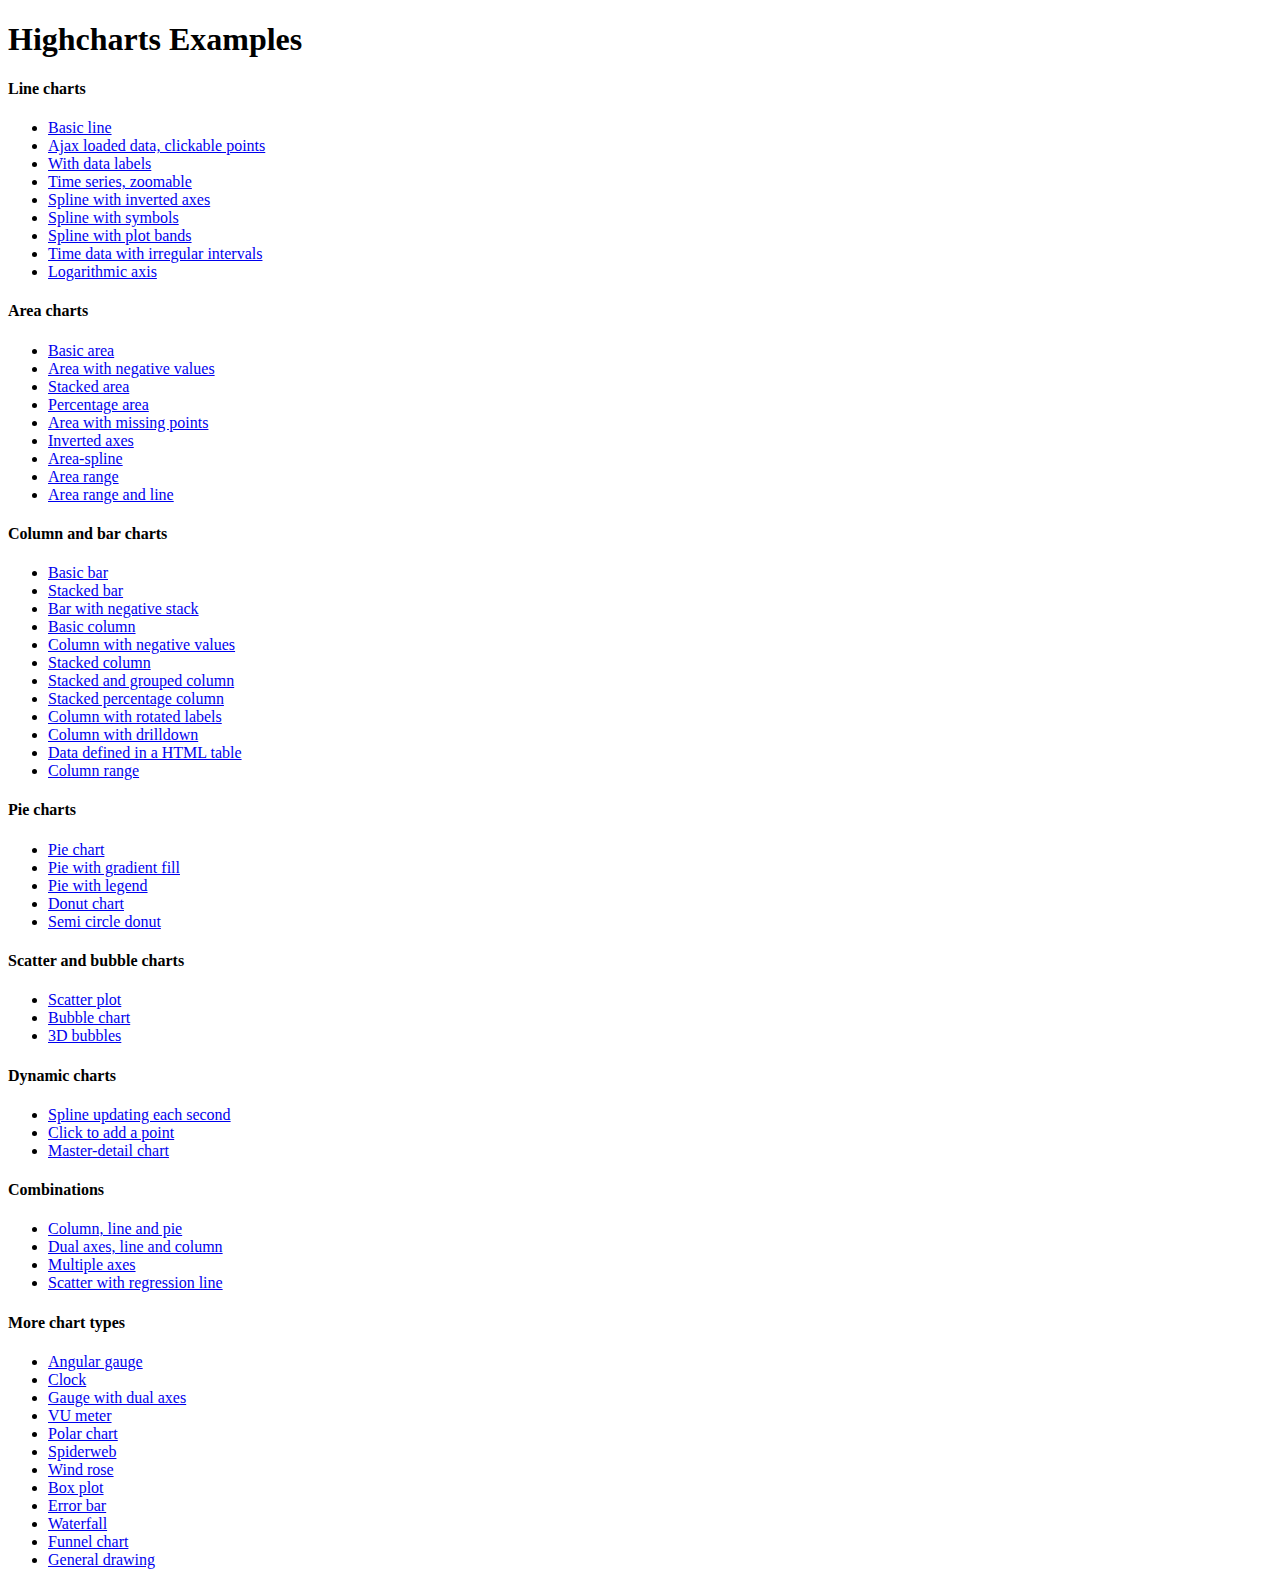
<file: WebContent/js/highcharts/index.htm>
<!DOCTYPE HTML PUBLIC "-//W3C//DTD HTML 4.01//EN" "http://www.w3.org/TR/html4/strict.dtd">
<html>
	<head>
		<meta http-equiv="Content-Type" content="text/html; charset=utf-8" />
		<title>Highcharts Examples</title>
	</head>
	<body>
		<h1>Highcharts Examples</h1>
		<h4>Line charts</h4>
		<ul>
			<li><a href="examples/line-basic/index.htm">Basic line</a></li>
			<li><a href="examples/line-ajax/index.htm">Ajax loaded data, clickable points</a></li>
			<li><a href="examples/line-labels/index.htm">With data labels</a></li>
			<li><a href="examples/line-time-series/index.htm">Time series, zoomable</a></li>
			<li><a href="examples/spline-inverted/index.htm">Spline with inverted axes</a></li>
			<li><a href="examples/spline-symbols/index.htm">Spline with symbols</a></li>
			<li><a href="examples/spline-plot-bands/index.htm">Spline with plot bands</a></li>
			<li><a href="examples/spline-irregular-time/index.htm">Time data with irregular intervals</a></li>
			<li><a href="examples/line-log-axis/index.htm">Logarithmic axis</a></li>
		</ul>
		<h4>Area charts</h4>
		<ul>
			<li><a href="examples/area-basic/index.htm">Basic area</a></li>
			<li><a href="examples/area-negative/index.htm">Area with negative values</a></li>
			<li><a href="examples/area-stacked/index.htm">Stacked area</a></li>
			<li><a href="examples/area-stacked-percent/index.htm">Percentage area</a></li>
			<li><a href="examples/area-missing/index.htm">Area with missing points</a></li>
			<li><a href="examples/area-inverted/index.htm">Inverted axes</a></li>
			<li><a href="examples/areaspline/index.htm">Area-spline</a></li>
			<li><a href="examples/arearange/index.htm">Area range</a></li>
			<li><a href="examples/arearange-line/index.htm">Area range and line</a></li>
		</ul>
		<h4>Column and bar charts</h4>
		<ul>
			<li><a href="examples/bar-basic/index.htm">Basic bar</a></li>
			<li><a href="examples/bar-stacked/index.htm">Stacked bar</a></li>
			<li><a href="examples/bar-negative-stack/index.htm">Bar with negative stack</a></li>
			<li><a href="examples/column-basic/index.htm">Basic column</a></li>
			<li><a href="examples/column-negative/index.htm">Column with negative values</a></li>
			<li><a href="examples/column-stacked/index.htm">Stacked column</a></li>
			<li><a href="examples/column-stacked-and-grouped/index.htm">Stacked and grouped column</a></li>
			<li><a href="examples/column-stacked-percent/index.htm">Stacked percentage column</a></li>
			<li><a href="examples/column-rotated-labels/index.htm">Column with rotated labels</a></li>
			<li><a href="examples/column-drilldown/index.htm">Column with drilldown</a></li>
			<li><a href="examples/column-parsed/index.htm">Data defined in a HTML table</a></li>
			<li><a href="examples/columnrange/index.htm">Column range</a></li>
		</ul>
		<h4>Pie charts</h4>
		<ul>
			<li><a href="examples/pie-basic/index.htm">Pie chart</a></li>
			<li><a href="examples/pie-gradient/index.htm">Pie with gradient fill</a></li>
			<li><a href="examples/pie-legend/index.htm">Pie with legend</a></li>
			<li><a href="examples/pie-donut/index.htm">Donut chart</a></li>
			<li><a href="examples/pie-semi-circle/index.htm">Semi circle donut</a></li>
		</ul>
		<h4>Scatter and bubble charts</h4>
		<ul>
			<li><a href="examples/scatter/index.htm">Scatter plot</a></li>
			<li><a href="examples/bubble/index.htm">Bubble chart</a></li>
			<li><a href="examples/bubble-3d/index.htm">3D bubbles</a></li>
		</ul>
		<h4>Dynamic charts</h4>
		<ul>
			<li><a href="examples/dynamic-update/index.htm">Spline updating each second</a></li>
			<li><a href="examples/dynamic-click-to-add/index.htm">Click to add a point</a></li>
			<li><a href="examples/dynamic-master-detail/index.htm">Master-detail chart</a></li>
		</ul>
		<h4>Combinations</h4>
		<ul>
			<li><a href="examples/combo/index.htm">Column, line and pie</a></li>
			<li><a href="examples/combo-dual-axes/index.htm">Dual axes, line and column</a></li>
			<li><a href="examples/combo-multi-axes/index.htm">Multiple axes</a></li>
			<li><a href="examples/combo-regression/index.htm">Scatter with regression line</a></li>
		</ul>
		<h4>More chart types</h4>
		<ul>
			<li><a href="examples/gauge-speedometer/index.htm">Angular gauge</a></li>
			<li><a href="examples/gauge-clock/index.htm">Clock</a></li>
			<li><a href="examples/gauge-dual/index.htm">Gauge with dual axes</a></li>
			<li><a href="examples/gauge-vu-meter/index.htm">VU meter</a></li>
			<li><a href="examples/polar/index.htm">Polar chart</a></li>
			<li><a href="examples/polar-spider/index.htm">Spiderweb</a></li>
			<li><a href="examples/polar-wind-rose/index.htm">Wind rose</a></li>
			<li><a href="examples/box-plot/index.htm">Box plot</a></li>
			<li><a href="examples/error-bar/index.htm">Error bar</a></li>
			<li><a href="examples/waterfall/index.htm">Waterfall</a></li>
			<li><a href="examples/funnel/index.htm">Funnel chart</a></li>
			<li><a href="examples/renderer/index.htm">General drawing</a></li>
		</ul>
	</body>
</html>
</file>
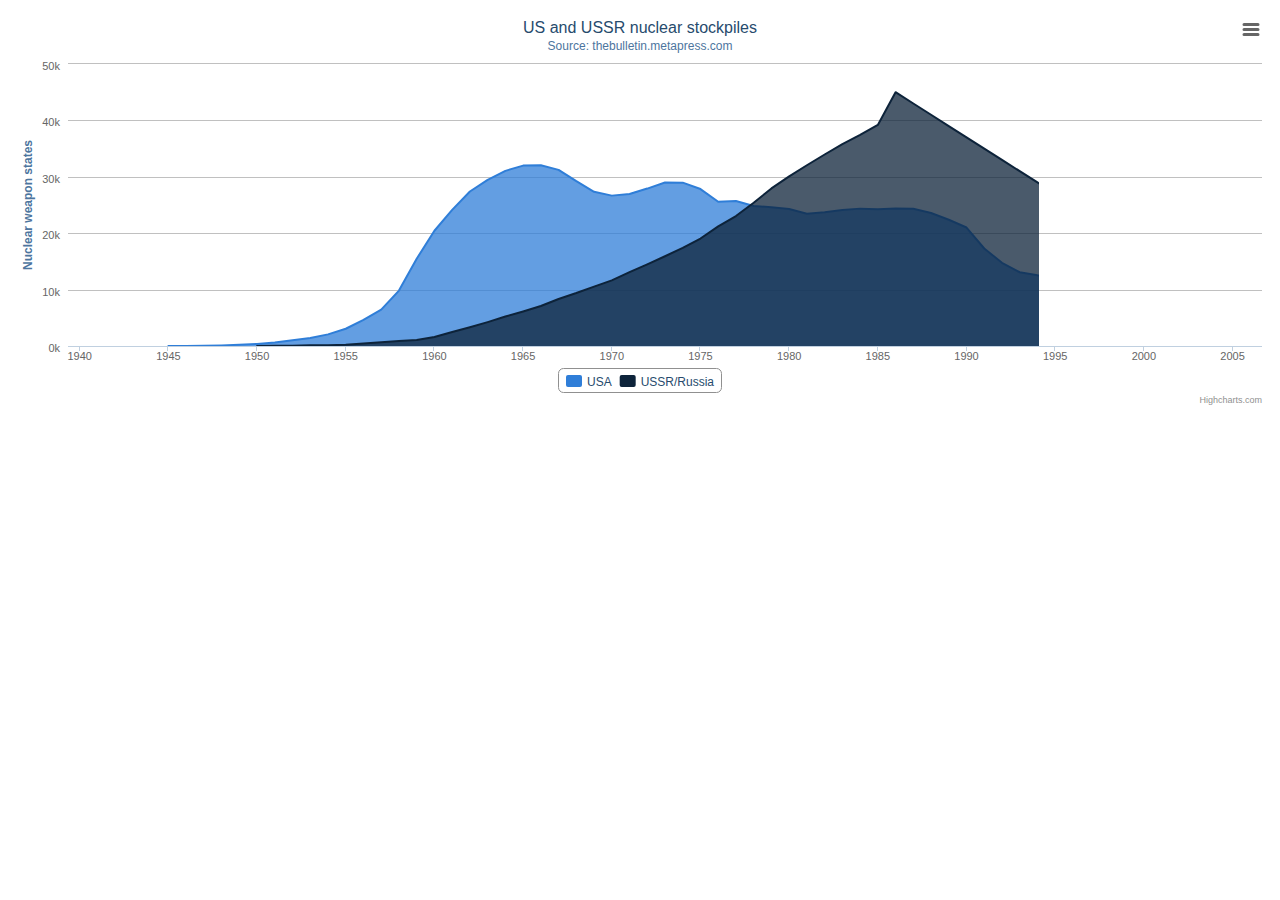
<file: WebContent/js/highcharts/examples/area-basic/index.htm>
<!DOCTYPE HTML>
<html>
	<head>
		<meta http-equiv="Content-Type" content="text/html; charset=utf-8">
		<title>Highcharts Example</title>

		<script type="text/javascript" src="http://ajax.googleapis.com/ajax/libs/jquery/1.8.2/jquery.min.js"></script>
		<script type="text/javascript">
$(function () {
        $('#container').highcharts({
            chart: {
                type: 'area'
            },
            title: {
                text: 'US and USSR nuclear stockpiles'
            },
            subtitle: {
                text: 'Source: <a href="http://thebulletin.metapress.com/content/c4120650912x74k7/fulltext.pdf">'+
                    'thebulletin.metapress.com</a>'
            },
            xAxis: {
                labels: {
                    formatter: function() {
                        return this.value; // clean, unformatted number for year
                    }
                }
            },
            yAxis: {
                title: {
                    text: 'Nuclear weapon states'
                },
                labels: {
                    formatter: function() {
                        return this.value / 1000 +'k';
                    }
                }
            },
            tooltip: {
                pointFormat: '{series.name} produced <b>{point.y:,.0f}</b><br/>warheads in {point.x}'
            },
            plotOptions: {
                area: {
                    pointStart: 1940,
                    marker: {
                        enabled: false,
                        symbol: 'circle',
                        radius: 2,
                        states: {
                            hover: {
                                enabled: true
                            }
                        }
                    }
                }
            },
            series: [{
                name: 'USA',
                data: [null, null, null, null, null, 6 , 11, 32, 110, 235, 369, 640,
                    1005, 1436, 2063, 3057, 4618, 6444, 9822, 15468, 20434, 24126,
                    27387, 29459, 31056, 31982, 32040, 31233, 29224, 27342, 26662,
                    26956, 27912, 28999, 28965, 27826, 25579, 25722, 24826, 24605,
                    24304, 23464, 23708, 24099, 24357, 24237, 24401, 24344, 23586,
                    22380, 21004, 17287, 14747, 13076, 12555, 12144, 11009, 10950,
                    10871, 10824, 10577, 10527, 10475, 10421, 10358, 10295, 10104 ]
            }, {
                name: 'USSR/Russia',
                data: [null, null, null, null, null, null, null , null , null ,null,
                5, 25, 50, 120, 150, 200, 426, 660, 869, 1060, 1605, 2471, 3322,
                4238, 5221, 6129, 7089, 8339, 9399, 10538, 11643, 13092, 14478,
                15915, 17385, 19055, 21205, 23044, 25393, 27935, 30062, 32049,
                33952, 35804, 37431, 39197, 45000, 43000, 41000, 39000, 37000,
                35000, 33000, 31000, 29000, 27000, 25000, 24000, 23000, 22000,
                21000, 20000, 19000, 18000, 18000, 17000, 16000]
            }]
        });
    });
    

		</script>
	</head>
	<body>
<script src="../../js/highcharts.js"></script>
<script src="../../js/modules/exporting.js"></script>

<div id="container" style="min-width: 310px; height: 400px; margin: 0 auto"></div>

	</body>
</html>
</file>
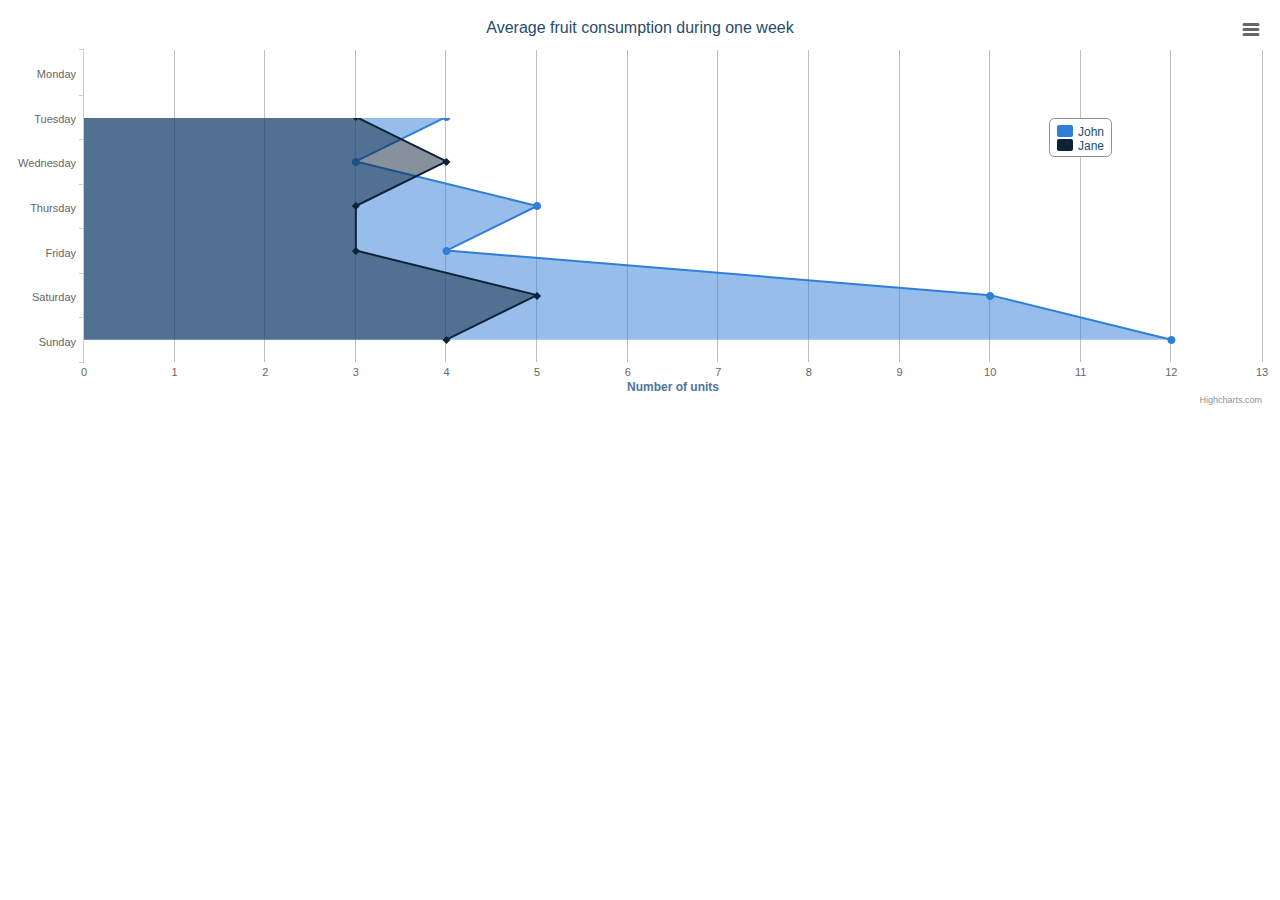
<file: WebContent/js/highcharts/examples/area-inverted/index.htm>
<!DOCTYPE HTML>
<html>
	<head>
		<meta http-equiv="Content-Type" content="text/html; charset=utf-8">
		<title>Highcharts Example</title>

		<script type="text/javascript" src="http://ajax.googleapis.com/ajax/libs/jquery/1.8.2/jquery.min.js"></script>
		<script type="text/javascript">
$(function () {
        $('#container').highcharts({
            chart: {
                type: 'area',
                inverted: true
            },
            title: {
                text: 'Average fruit consumption during one week'
            },
            subtitle: {
                style: {
                    position: 'absolute',
                    right: '0px',
                    bottom: '10px'
                }
            },
            legend: {
                layout: 'vertical',
                align: 'right',
                verticalAlign: 'top',
                x: -150,
                y: 100,
                floating: true,
                borderWidth: 1,
                backgroundColor: '#FFFFFF'
            },
            xAxis: {
                categories: [
                    'Monday',
                    'Tuesday',
                    'Wednesday',
                    'Thursday',
                    'Friday',
                    'Saturday',
                    'Sunday'
                ]
            },
            yAxis: {
                title: {
                    text: 'Number of units'
                },
                labels: {
                    formatter: function() {
                        return this.value;
                    }
                },
                min: 0
            },
            plotOptions: {
                area: {
                    fillOpacity: 0.5
                }
            },
            series: [{
                name: 'John',
                data: [3, 4, 3, 5, 4, 10, 12]
            }, {
                name: 'Jane',
                data: [1, 3, 4, 3, 3, 5, 4]
            }]
        });
    });
    

		</script>
	</head>
	<body>
<script src="../../js/highcharts.js"></script>
<script src="../../js/modules/exporting.js"></script>

<div id="container" style="min-width: 310px; height: 400px; margin: 0 auto"></div>

	</body>
</html>
</file>
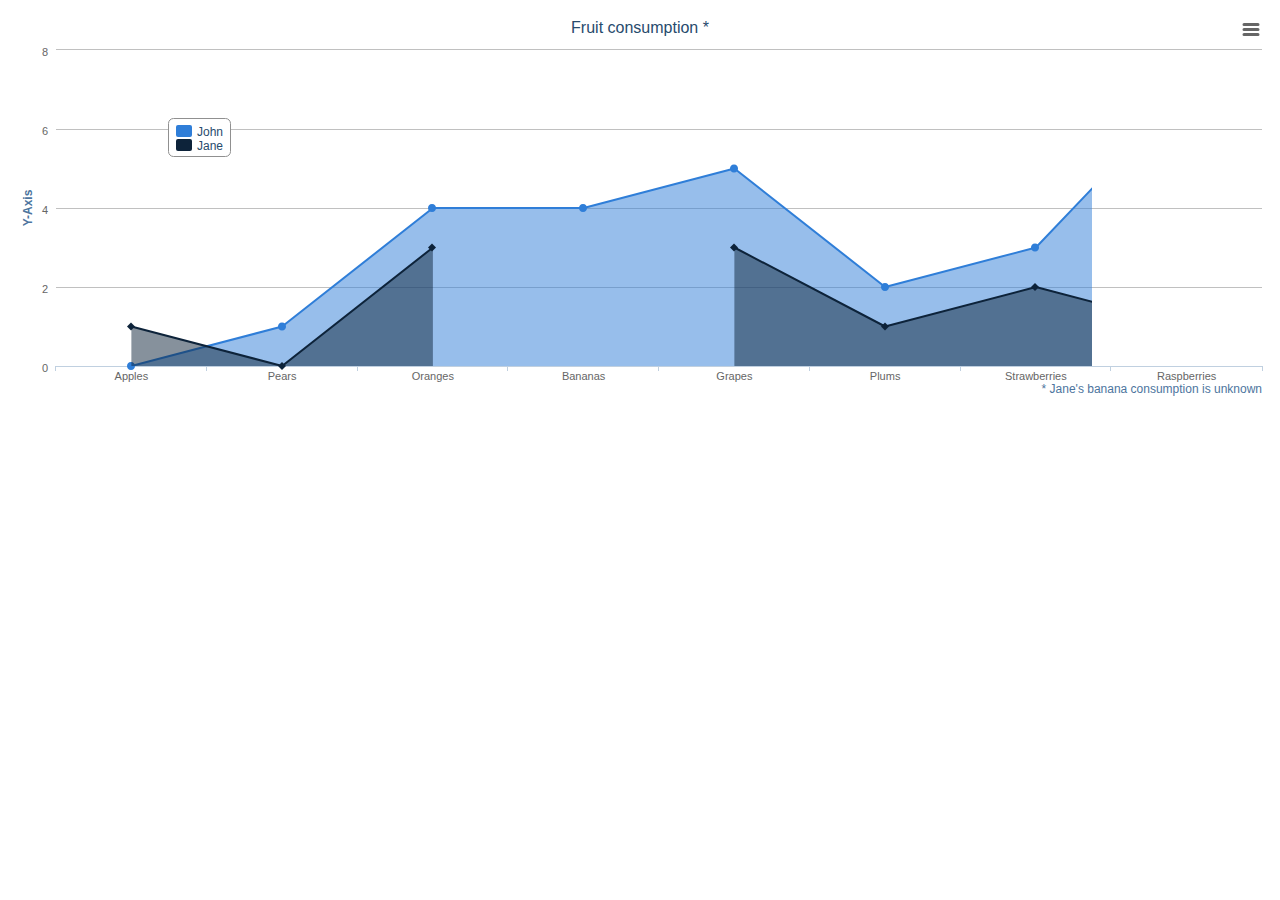
<file: WebContent/js/highcharts/examples/area-missing/index.htm>
<!DOCTYPE HTML>
<html>
	<head>
		<meta http-equiv="Content-Type" content="text/html; charset=utf-8">
		<title>Highcharts Example</title>

		<script type="text/javascript" src="http://ajax.googleapis.com/ajax/libs/jquery/1.8.2/jquery.min.js"></script>
		<script type="text/javascript">
$(function () {
        $('#container').highcharts({
            chart: {
                type: 'area',
                spacingBottom: 30
            },
            title: {
                text: 'Fruit consumption *'
            },
            subtitle: {
                text: '* Jane\'s banana consumption is unknown',
                floating: true,
                align: 'right',
                verticalAlign: 'bottom',
                y: 15
            },
            legend: {
                layout: 'vertical',
                align: 'left',
                verticalAlign: 'top',
                x: 150,
                y: 100,
                floating: true,
                borderWidth: 1,
                backgroundColor: '#FFFFFF'
            },
            xAxis: {
                categories: ['Apples', 'Pears', 'Oranges', 'Bananas', 'Grapes', 'Plums', 'Strawberries', 'Raspberries']
            },
            yAxis: {
                title: {
                    text: 'Y-Axis'
                },
                labels: {
                    formatter: function() {
                        return this.value;
                    }
                }
            },
            tooltip: {
                formatter: function() {
                    return '<b>'+ this.series.name +'</b><br/>'+
                    this.x +': '+ this.y;
                }
            },
            plotOptions: {
                area: {
                    fillOpacity: 0.5
                }
            },
            credits: {
                enabled: false
            },
            series: [{
                name: 'John',
                data: [0, 1, 4, 4, 5, 2, 3, 7]
            }, {
                name: 'Jane',
                data: [1, 0, 3, null, 3, 1, 2, 1]
            }]
        });
    });
    

		</script>
	</head>
	<body>
<script src="../../js/highcharts.js"></script>
<script src="../../js/modules/exporting.js"></script>

<div id="container" style="min-width: 310px; height: 400px; margin: 0 auto"></div>

	</body>
</html>
</file>
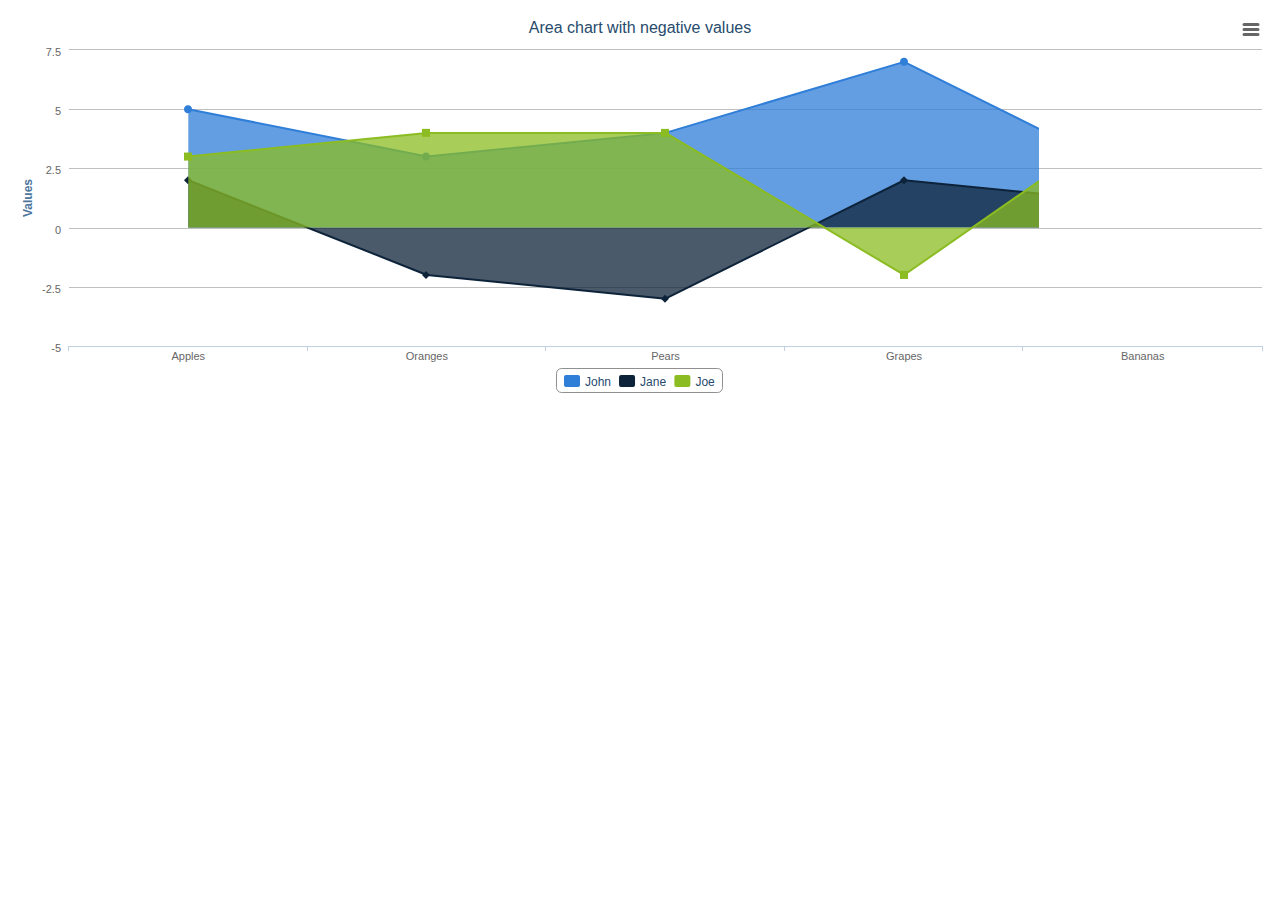
<file: WebContent/js/highcharts/examples/area-negative/index.htm>
<!DOCTYPE HTML>
<html>
	<head>
		<meta http-equiv="Content-Type" content="text/html; charset=utf-8">
		<title>Highcharts Example</title>

		<script type="text/javascript" src="http://ajax.googleapis.com/ajax/libs/jquery/1.8.2/jquery.min.js"></script>
		<script type="text/javascript">
$(function () {
        $('#container').highcharts({
            chart: {
                type: 'area'
            },
            title: {
                text: 'Area chart with negative values'
            },
            xAxis: {
                categories: ['Apples', 'Oranges', 'Pears', 'Grapes', 'Bananas']
            },
            credits: {
                enabled: false
            },
            series: [{
                name: 'John',
                data: [5, 3, 4, 7, 2]
            }, {
                name: 'Jane',
                data: [2, -2, -3, 2, 1]
            }, {
                name: 'Joe',
                data: [3, 4, 4, -2, 5]
            }]
        });
    });
    

		</script>
	</head>
	<body>
<script src="../../js/highcharts.js"></script>
<script src="../../js/modules/exporting.js"></script>

<div id="container" style="min-width: 310px; height: 400px; margin: 0 auto"></div>

	</body>
</html>
</file>
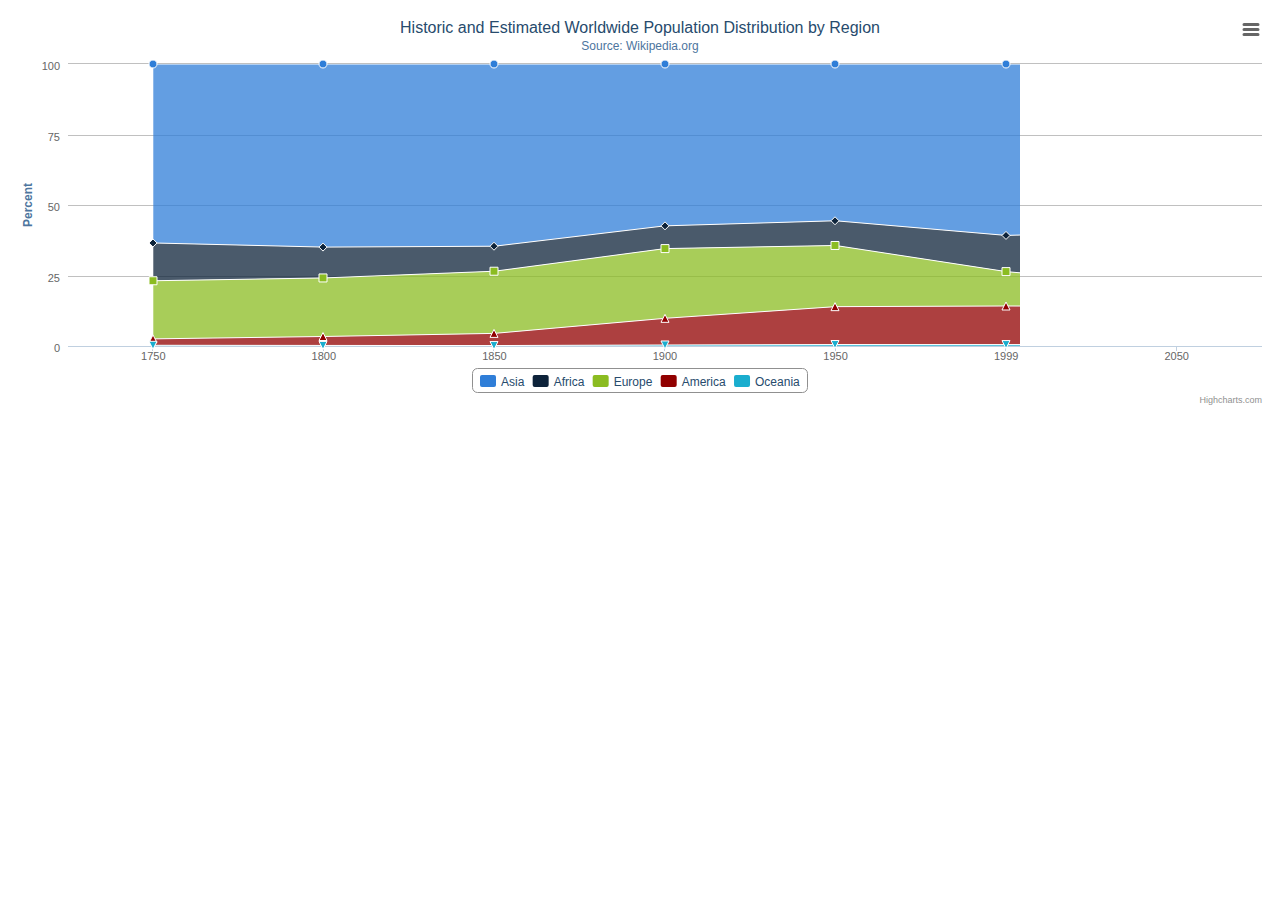
<file: WebContent/js/highcharts/examples/area-stacked-percent/index.htm>
<!DOCTYPE HTML>
<html>
	<head>
		<meta http-equiv="Content-Type" content="text/html; charset=utf-8">
		<title>Highcharts Example</title>

		<script type="text/javascript" src="http://ajax.googleapis.com/ajax/libs/jquery/1.8.2/jquery.min.js"></script>
		<script type="text/javascript">
$(function () {
        $('#container').highcharts({
            chart: {
                type: 'area'
            },
            title: {
                text: 'Historic and Estimated Worldwide Population Distribution by Region'
            },
            subtitle: {
                text: 'Source: Wikipedia.org'
            },
            xAxis: {
                categories: ['1750', '1800', '1850', '1900', '1950', '1999', '2050'],
                tickmarkPlacement: 'on',
                title: {
                    enabled: false
                }
            },
            yAxis: {
                title: {
                    text: 'Percent'
                }
            },
            tooltip: {
                pointFormat: '<span style="color:{series.color}">{series.name}</span>: <b>{point.percentage:.1f}%</b> ({point.y:,.0f} millions)<br/>',
                shared: true
            },
            plotOptions: {
                area: {
                    stacking: 'percent',
                    lineColor: '#ffffff',
                    lineWidth: 1,
                    marker: {
                        lineWidth: 1,
                        lineColor: '#ffffff'
                    }
                }
            },
            series: [{
                name: 'Asia',
                data: [502, 635, 809, 947, 1402, 3634, 5268]
            }, {
                name: 'Africa',
                data: [106, 107, 111, 133, 221, 767, 1766]
            }, {
                name: 'Europe',
                data: [163, 203, 276, 408, 547, 729, 628]
            }, {
                name: 'America',
                data: [18, 31, 54, 156, 339, 818, 1201]
            }, {
                name: 'Oceania',
                data: [2, 2, 2, 6, 13, 30, 46]
            }]
        });
    });
    

		</script>
	</head>
	<body>
<script src="../../js/highcharts.js"></script>
<script src="../../js/modules/exporting.js"></script>

<div id="container" style="min-width: 310px; height: 400px; margin: 0 auto"></div>

	</body>
</html>
</file>
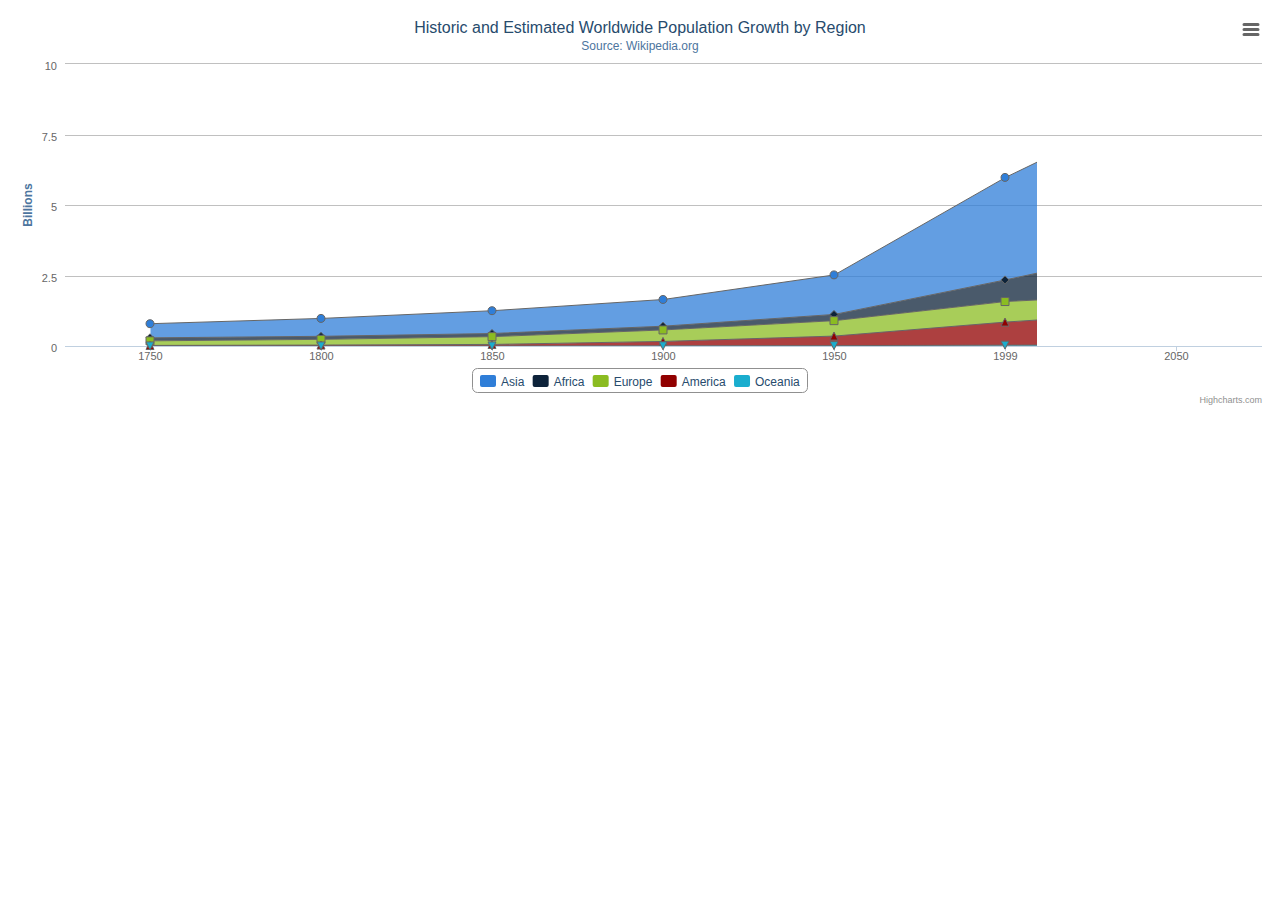
<file: WebContent/js/highcharts/examples/area-stacked/index.htm>
<!DOCTYPE HTML>
<html>
	<head>
		<meta http-equiv="Content-Type" content="text/html; charset=utf-8">
		<title>Highcharts Example</title>

		<script type="text/javascript" src="http://ajax.googleapis.com/ajax/libs/jquery/1.8.2/jquery.min.js"></script>
		<script type="text/javascript">
$(function () {
        $('#container').highcharts({
            chart: {
                type: 'area'
            },
            title: {
                text: 'Historic and Estimated Worldwide Population Growth by Region'
            },
            subtitle: {
                text: 'Source: Wikipedia.org'
            },
            xAxis: {
                categories: ['1750', '1800', '1850', '1900', '1950', '1999', '2050'],
                tickmarkPlacement: 'on',
                title: {
                    enabled: false
                }
            },
            yAxis: {
                title: {
                    text: 'Billions'
                },
                labels: {
                    formatter: function() {
                        return this.value / 1000;
                    }
                }
            },
            tooltip: {
                shared: true,
                valueSuffix: ' millions'
            },
            plotOptions: {
                area: {
                    stacking: 'normal',
                    lineColor: '#666666',
                    lineWidth: 1,
                    marker: {
                        lineWidth: 1,
                        lineColor: '#666666'
                    }
                }
            },
            series: [{
                name: 'Asia',
                data: [502, 635, 809, 947, 1402, 3634, 5268]
            }, {
                name: 'Africa',
                data: [106, 107, 111, 133, 221, 767, 1766]
            }, {
                name: 'Europe',
                data: [163, 203, 276, 408, 547, 729, 628]
            }, {
                name: 'America',
                data: [18, 31, 54, 156, 339, 818, 1201]
            }, {
                name: 'Oceania',
                data: [2, 2, 2, 6, 13, 30, 46]
            }]
        });
    });
    

		</script>
	</head>
	<body>
<script src="../../js/highcharts.js"></script>
<script src="../../js/modules/exporting.js"></script>

<div id="container" style="min-width: 310px; height: 400px; margin: 0 auto"></div>

	</body>
</html>
</file>
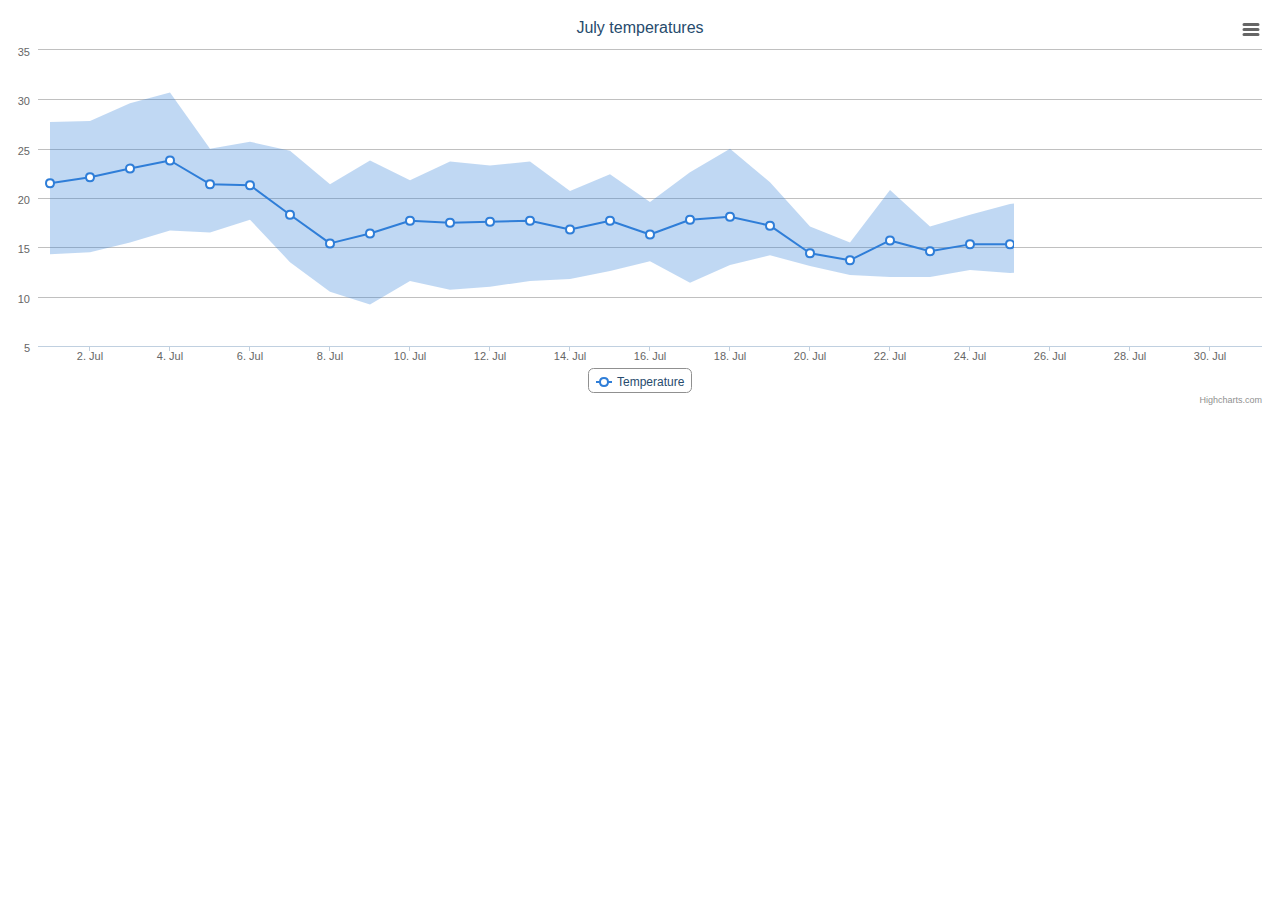
<file: WebContent/js/highcharts/examples/arearange-line/index.htm>
<!DOCTYPE HTML>
<html>
	<head>
		<meta http-equiv="Content-Type" content="text/html; charset=utf-8">
		<title>Highcharts Example</title>

		<script type="text/javascript" src="http://ajax.googleapis.com/ajax/libs/jquery/1.8.2/jquery.min.js"></script>
		<script type="text/javascript">
$(function () {

	var ranges = [
			[1246406400000, 14.3, 27.7],
			[1246492800000, 14.5, 27.8],
			[1246579200000, 15.5, 29.6],
			[1246665600000, 16.7, 30.7],
			[1246752000000, 16.5, 25.0],
			[1246838400000, 17.8, 25.7],
			[1246924800000, 13.5, 24.8],
			[1247011200000, 10.5, 21.4],
			[1247097600000, 9.2, 23.8],
			[1247184000000, 11.6, 21.8],
			[1247270400000, 10.7, 23.7],
			[1247356800000, 11.0, 23.3],
			[1247443200000, 11.6, 23.7],
			[1247529600000, 11.8, 20.7],
			[1247616000000, 12.6, 22.4],
			[1247702400000, 13.6, 19.6],
			[1247788800000, 11.4, 22.6],
			[1247875200000, 13.2, 25.0],
			[1247961600000, 14.2, 21.6],
			[1248048000000, 13.1, 17.1],
			[1248134400000, 12.2, 15.5],
			[1248220800000, 12.0, 20.8],
			[1248307200000, 12.0, 17.1],
			[1248393600000, 12.7, 18.3],
			[1248480000000, 12.4, 19.4],
			[1248566400000, 12.6, 19.9],
			[1248652800000, 11.9, 20.2],
			[1248739200000, 11.0, 19.3],
			[1248825600000, 10.8, 17.8],
			[1248912000000, 11.8, 18.5],
			[1248998400000, 10.8, 16.1]
		],
		averages = [
			[1246406400000, 21.5],
			[1246492800000, 22.1],
			[1246579200000, 23],
			[1246665600000, 23.8],
			[1246752000000, 21.4],
			[1246838400000, 21.3],
			[1246924800000, 18.3],
			[1247011200000, 15.4],
			[1247097600000, 16.4],
			[1247184000000, 17.7],
			[1247270400000, 17.5],
			[1247356800000, 17.6],
			[1247443200000, 17.7],
			[1247529600000, 16.8],
			[1247616000000, 17.7],
			[1247702400000, 16.3],
			[1247788800000, 17.8],
			[1247875200000, 18.1],
			[1247961600000, 17.2],
			[1248048000000, 14.4],
			[1248134400000, 13.7],
			[1248220800000, 15.7],
			[1248307200000, 14.6],
			[1248393600000, 15.3],
			[1248480000000, 15.3],
			[1248566400000, 15.8],
			[1248652800000, 15.2],
			[1248739200000, 14.8],
			[1248825600000, 14.4],
			[1248912000000, 15],
			[1248998400000, 13.6]
		];

    
    	$('#container').highcharts({
    	
		    title: {
		        text: 'July temperatures'
		    },
		
		    xAxis: {
		        type: 'datetime'
		    },
		    
		    yAxis: {
		        title: {
		            text: null
		        }
		    },
		
		    tooltip: {
		        crosshairs: true,
		        shared: true,
		        valueSuffix: '°C'
		    },
		    
		    legend: {
		    },
		
		    series: [{
		    	name: 'Temperature',
		    	data: averages,
		    	zIndex: 1,
		    	marker: {
		    		fillColor: 'white',
		    		lineWidth: 2,
		    		lineColor: Highcharts.getOptions().colors[0]
		    	}
		    }, {
		        name: 'Range',
		        data: ranges,
		        type: 'arearange',
		        lineWidth: 0,
		    	linkedTo: ':previous',
		    	color: Highcharts.getOptions().colors[0],
		    	fillOpacity: 0.3,
		    	zIndex: 0
		    }]
		
		});
    
});
		</script>
	</head>
	<body>
<script src="../../js/highcharts.js"></script>
<script src="../../js/highcharts-more.js"></script>
<script src="../../js/modules/exporting.js"></script>

<div id="container" style="min-width: 310px; height: 400px; margin: 0 auto"></div>

	</body>
</html>
</file>
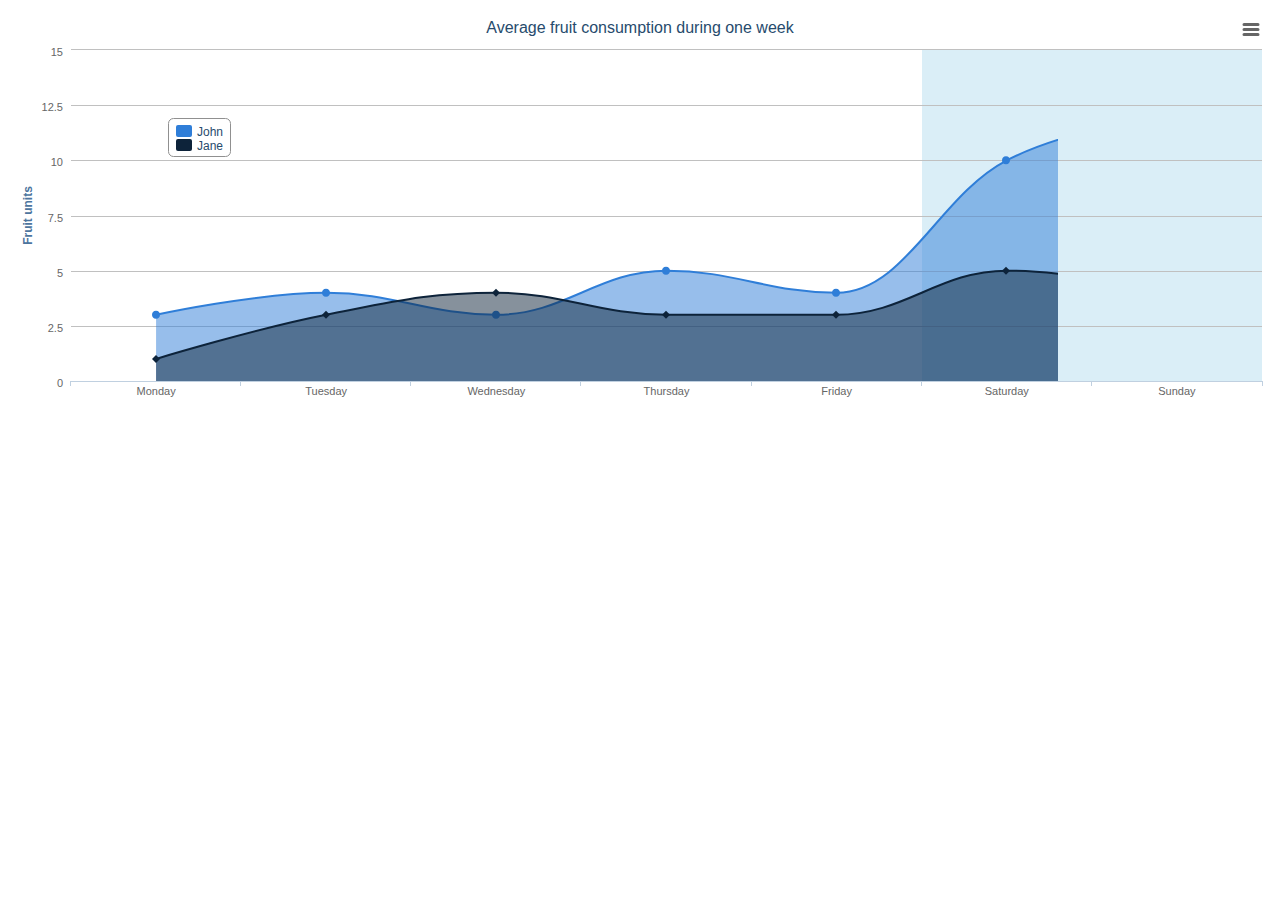
<file: WebContent/js/highcharts/examples/areaspline/index.htm>
<!DOCTYPE HTML>
<html>
	<head>
		<meta http-equiv="Content-Type" content="text/html; charset=utf-8">
		<title>Highcharts Example</title>

		<script type="text/javascript" src="http://ajax.googleapis.com/ajax/libs/jquery/1.8.2/jquery.min.js"></script>
		<script type="text/javascript">
$(function () {
        $('#container').highcharts({
            chart: {
                type: 'areaspline'
            },
            title: {
                text: 'Average fruit consumption during one week'
            },
            legend: {
                layout: 'vertical',
                align: 'left',
                verticalAlign: 'top',
                x: 150,
                y: 100,
                floating: true,
                borderWidth: 1,
                backgroundColor: '#FFFFFF'
            },
            xAxis: {
                categories: [
                    'Monday',
                    'Tuesday',
                    'Wednesday',
                    'Thursday',
                    'Friday',
                    'Saturday',
                    'Sunday'
                ],
                plotBands: [{ // visualize the weekend
                    from: 4.5,
                    to: 6.5,
                    color: 'rgba(68, 170, 213, .2)'
                }]
            },
            yAxis: {
                title: {
                    text: 'Fruit units'
                }
            },
            tooltip: {
                shared: true,
                valueSuffix: ' units'
            },
            credits: {
                enabled: false
            },
            plotOptions: {
                areaspline: {
                    fillOpacity: 0.5
                }
            },
            series: [{
                name: 'John',
                data: [3, 4, 3, 5, 4, 10, 12]
            }, {
                name: 'Jane',
                data: [1, 3, 4, 3, 3, 5, 4]
            }]
        });
    });
    

		</script>
	</head>
	<body>
<script src="../../js/highcharts.js"></script>
<script src="../../js/modules/exporting.js"></script>

<div id="container" style="min-width: 310px; height: 400px; margin: 0 auto"></div>

	</body>
</html>
</file>
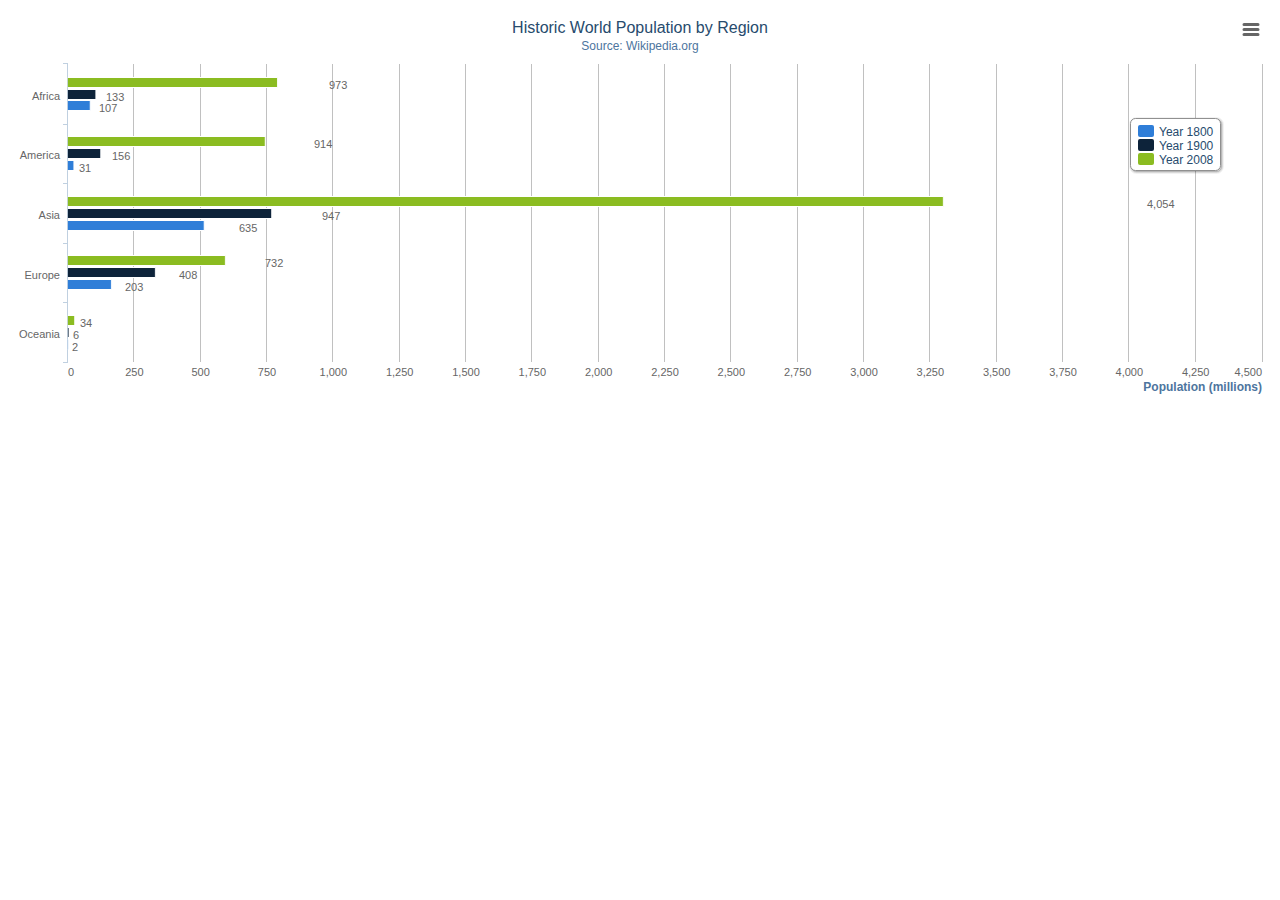
<file: WebContent/js/highcharts/examples/bar-basic/index.htm>
<!DOCTYPE HTML>
<html>
	<head>
		<meta http-equiv="Content-Type" content="text/html; charset=utf-8">
		<title>Highcharts Example</title>

		<script type="text/javascript" src="http://ajax.googleapis.com/ajax/libs/jquery/1.8.2/jquery.min.js"></script>
		<script type="text/javascript">
$(function () {
        $('#container').highcharts({
            chart: {
                type: 'bar'
            },
            title: {
                text: 'Historic World Population by Region'
            },
            subtitle: {
                text: 'Source: Wikipedia.org'
            },
            xAxis: {
                categories: ['Africa', 'America', 'Asia', 'Europe', 'Oceania'],
                title: {
                    text: null
                }
            },
            yAxis: {
                min: 0,
                title: {
                    text: 'Population (millions)',
                    align: 'high'
                },
                labels: {
                    overflow: 'justify'
                }
            },
            tooltip: {
                valueSuffix: ' millions'
            },
            plotOptions: {
                bar: {
                    dataLabels: {
                        enabled: true
                    }
                }
            },
            legend: {
                layout: 'vertical',
                align: 'right',
                verticalAlign: 'top',
                x: -40,
                y: 100,
                floating: true,
                borderWidth: 1,
                backgroundColor: '#FFFFFF',
                shadow: true
            },
            credits: {
                enabled: false
            },
            series: [{
                name: 'Year 1800',
                data: [107, 31, 635, 203, 2]
            }, {
                name: 'Year 1900',
                data: [133, 156, 947, 408, 6]
            }, {
                name: 'Year 2008',
                data: [973, 914, 4054, 732, 34]
            }]
        });
    });
    

		</script>
	</head>
	<body>
<script src="../../js/highcharts.js"></script>
<script src="../../js/modules/exporting.js"></script>

<div id="container" style="min-width: 310px; height: 400px; margin: 0 auto"></div>

	</body>
</html>
</file>
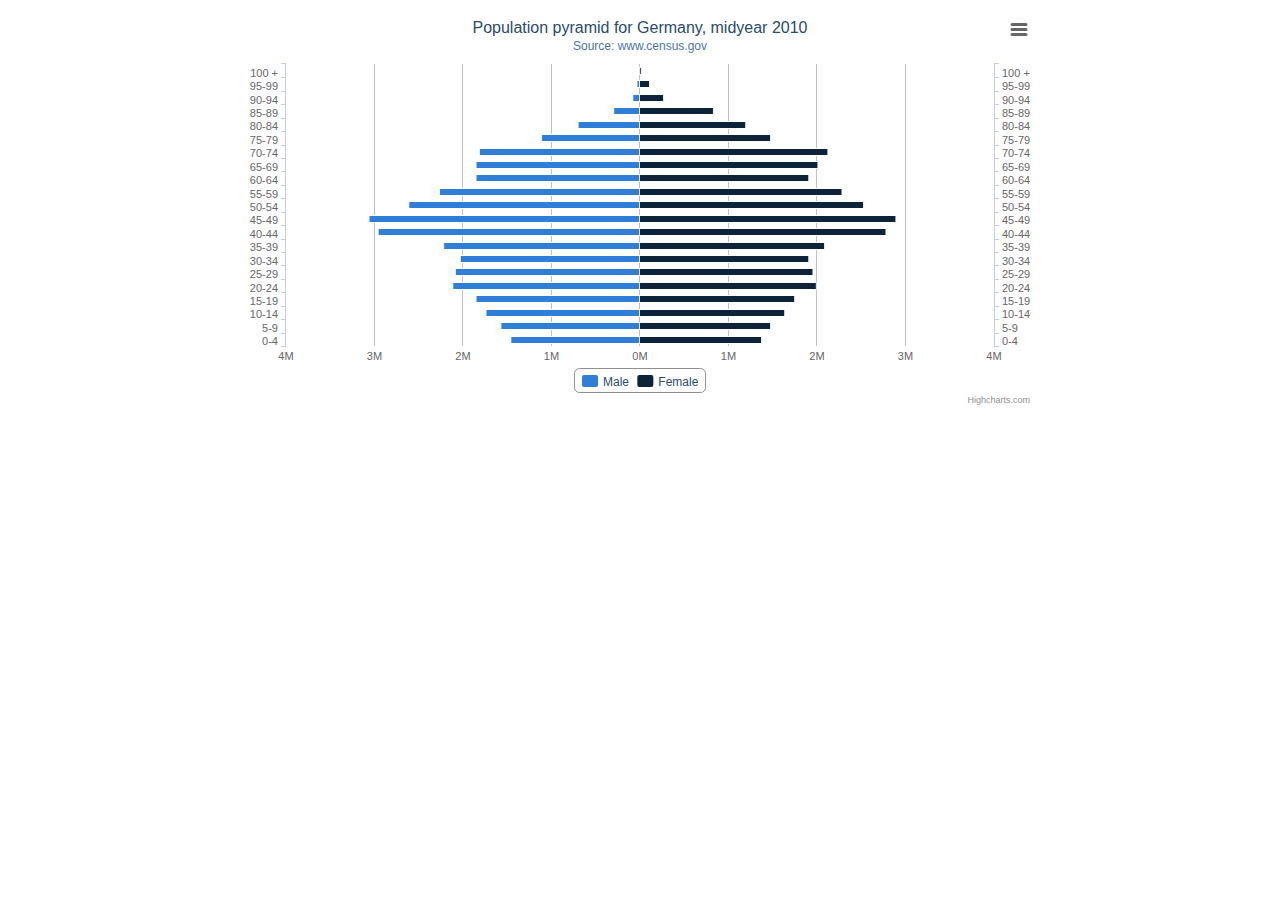
<file: WebContent/js/highcharts/examples/bar-negative-stack/index.htm>
<!DOCTYPE HTML>
<html>
	<head>
		<meta http-equiv="Content-Type" content="text/html; charset=utf-8">
		<title>Highcharts Example</title>

		<script type="text/javascript" src="http://ajax.googleapis.com/ajax/libs/jquery/1.8.2/jquery.min.js"></script>
		<script type="text/javascript">
$(function () {
    var chart,
        categories = ['0-4', '5-9', '10-14', '15-19',
            '20-24', '25-29', '30-34', '35-39', '40-44',
            '45-49', '50-54', '55-59', '60-64', '65-69',
            '70-74', '75-79', '80-84', '85-89', '90-94',
            '95-99', '100 +'];
    $(document).ready(function() {
        $('#container').highcharts({
            chart: {
                type: 'bar'
            },
            title: {
                text: 'Population pyramid for Germany, midyear 2010'
            },
            subtitle: {
                text: 'Source: www.census.gov'
            },
            xAxis: [{
                categories: categories,
                reversed: false
            }, { // mirror axis on right side
                opposite: true,
                reversed: false,
                categories: categories,
                linkedTo: 0
            }],
            yAxis: {
                title: {
                    text: null
                },
                labels: {
                    formatter: function(){
                        return (Math.abs(this.value) / 1000000) + 'M';
                    }
                },
                min: -4000000,
                max: 4000000
            },
    
            plotOptions: {
                series: {
                    stacking: 'normal'
                }
            },
    
            tooltip: {
                formatter: function(){
                    return '<b>'+ this.series.name +', age '+ this.point.category +'</b><br/>'+
                        'Population: '+ Highcharts.numberFormat(Math.abs(this.point.y), 0);
                }
            },
    
            series: [{
                name: 'Male',
                data: [-1746181, -1884428, -2089758, -2222362, -2537431, -2507081, -2443179,
                    -2664537, -3556505, -3680231, -3143062, -2721122, -2229181, -2227768,
                    -2176300, -1329968, -836804, -354784, -90569, -28367, -3878]
            }, {
                name: 'Female',
                data: [1656154, 1787564, 1981671, 2108575, 2403438, 2366003, 2301402, 2519874,
                    3360596, 3493473, 3050775, 2759560, 2304444, 2426504, 2568938, 1785638,
                    1447162, 1005011, 330870, 130632, 21208]
            }]
        });
    });
    
});
		</script>
	</head>
	<body>
<script src="../../js/highcharts.js"></script>
<script src="../../js/modules/exporting.js"></script>

<div id="container" style="min-width: 310px; max-width: 800px; height: 400px; margin: 0 auto"></div>

	</body>
</html>
</file>
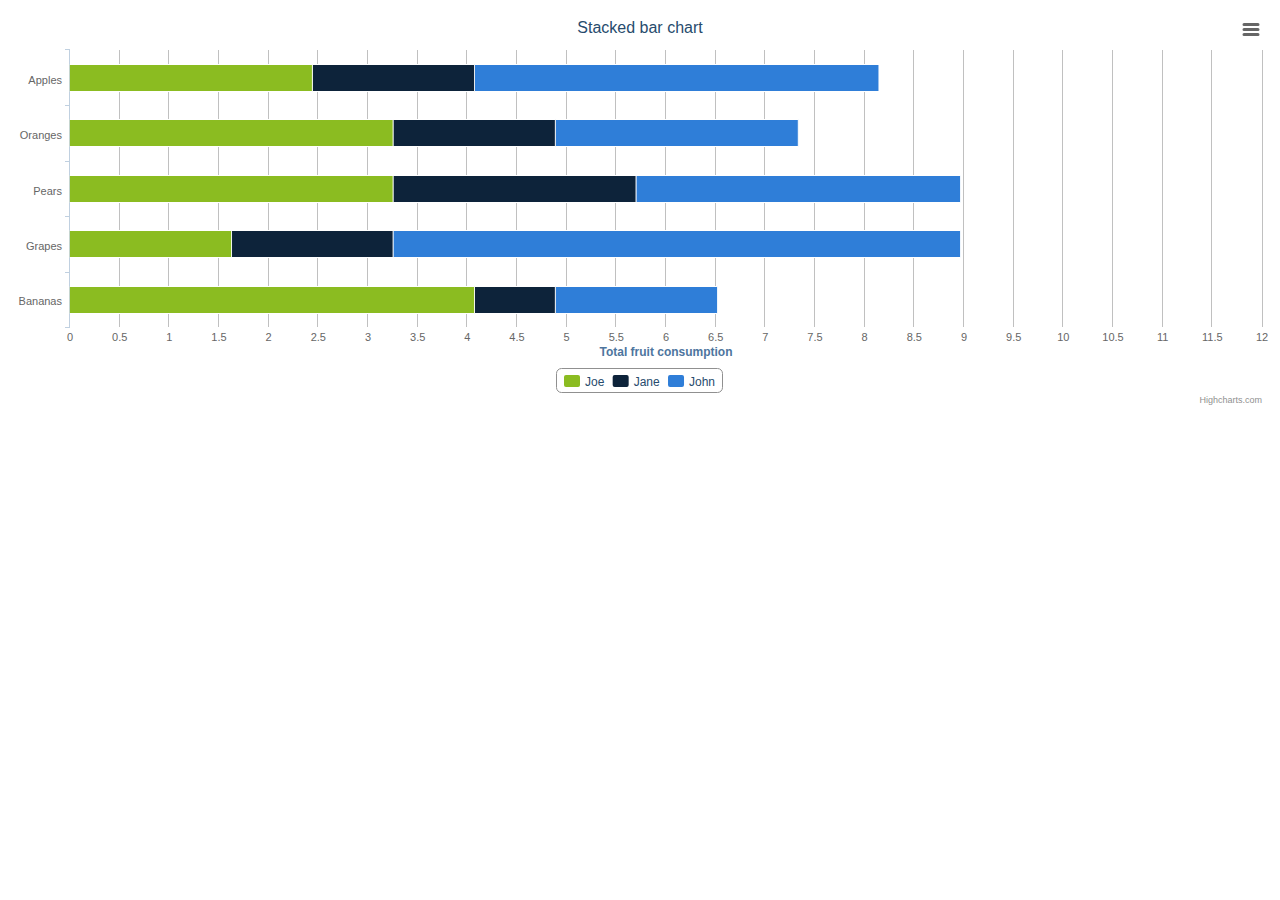
<file: WebContent/js/highcharts/examples/bar-stacked/index.htm>
<!DOCTYPE HTML>
<html>
	<head>
		<meta http-equiv="Content-Type" content="text/html; charset=utf-8">
		<title>Highcharts Example</title>

		<script type="text/javascript" src="http://ajax.googleapis.com/ajax/libs/jquery/1.8.2/jquery.min.js"></script>
		<script type="text/javascript">
$(function () {
        $('#container').highcharts({
            chart: {
                type: 'bar'
            },
            title: {
                text: 'Stacked bar chart'
            },
            xAxis: {
                categories: ['Apples', 'Oranges', 'Pears', 'Grapes', 'Bananas']
            },
            yAxis: {
                min: 0,
                title: {
                    text: 'Total fruit consumption'
                }
            },
            legend: {
                backgroundColor: '#FFFFFF',
                reversed: true
            },
            plotOptions: {
                series: {
                    stacking: 'normal'
                }
            },
                series: [{
                name: 'John',
                data: [5, 3, 4, 7, 2]
            }, {
                name: 'Jane',
                data: [2, 2, 3, 2, 1]
            }, {
                name: 'Joe',
                data: [3, 4, 4, 2, 5]
            }]
        });
    });
    

		</script>
	</head>
	<body>
<script src="../../js/highcharts.js"></script>
<script src="../../js/modules/exporting.js"></script>

<div id="container" style="min-width: 310px; height: 400px; margin: 0 auto"></div>

	</body>
</html>
</file>
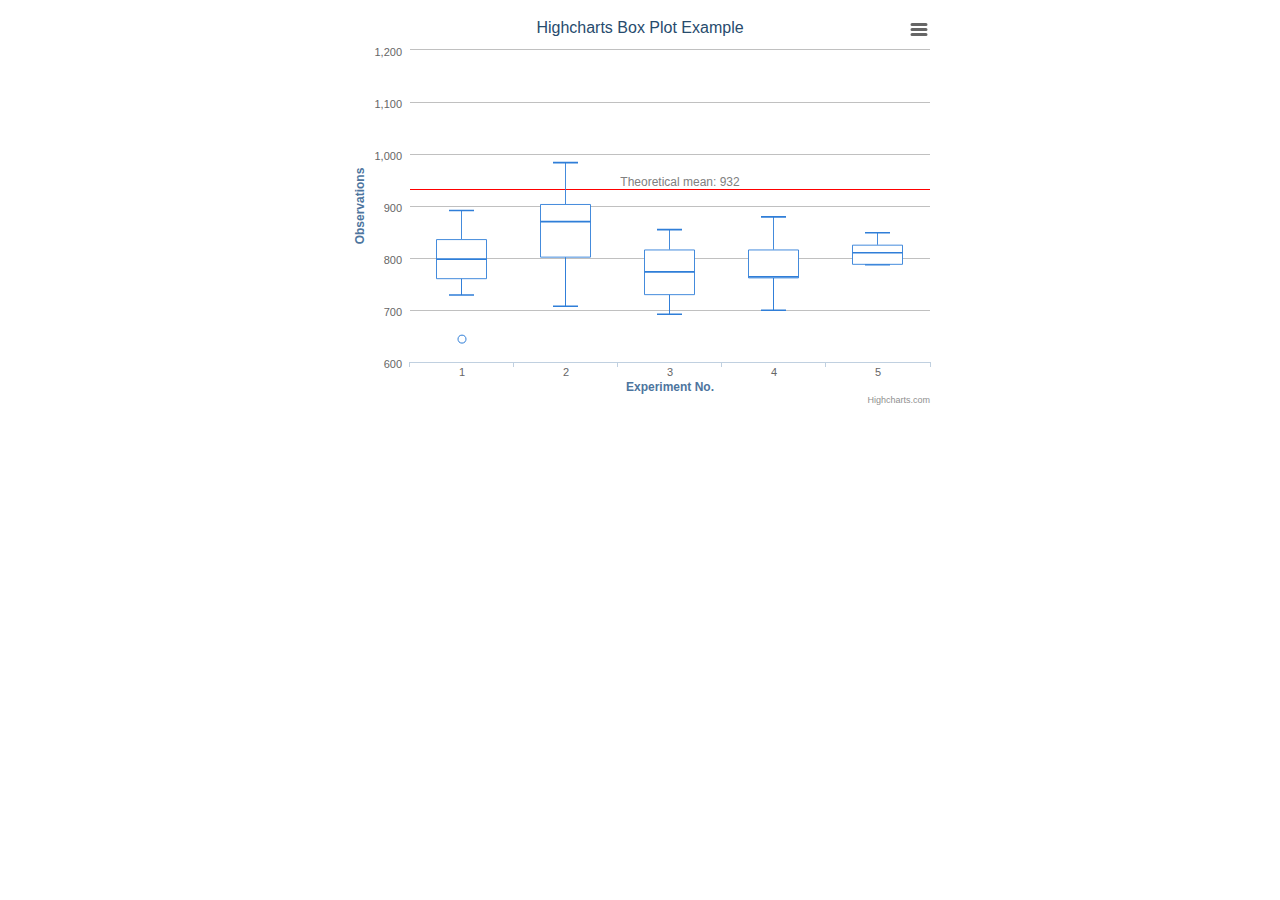
<file: WebContent/js/highcharts/examples/box-plot/index.htm>
<!DOCTYPE HTML>
<html>
	<head>
		<meta http-equiv="Content-Type" content="text/html; charset=utf-8">
		<title>Highcharts Example</title>

		<script type="text/javascript" src="http://ajax.googleapis.com/ajax/libs/jquery/1.8.2/jquery.min.js"></script>
		<script type="text/javascript">
$(function () {
    $('#container').highcharts({

	    chart: {
	        type: 'boxplot'
	    },
	    
	    title: {
	        text: 'Highcharts Box Plot Example'
	    },
	    
	    legend: {
	        enabled: false
	    },
	
	    xAxis: {
	        categories: ['1', '2', '3', '4', '5'],
	        title: {
	            text: 'Experiment No.'
	        }
	    },
	    
	    yAxis: {
	        title: {
	            text: 'Observations'
	        },
	        plotLines: [{
	            value: 932,
	            color: 'red',
	            width: 1,
	            label: {
	                text: 'Theoretical mean: 932',
	                align: 'center',
	                style: {
	                    color: 'gray'
	                }
	            }
	        }]  
	    },
	
	    series: [{
	        name: 'Observations',
	        data: [
	            [760, 801, 848, 895, 965],
	            [733, 853, 939, 980, 1080],
	            [714, 762, 817, 870, 918],
	            [724, 802, 806, 871, 950],
	            [834, 836, 864, 882, 910]
	        ],
	        tooltip: {
	            headerFormat: '<em>Experiment No {point.key}</em><br/>'
	        }
	    }, {
	        name: 'Outlier',
	        color: Highcharts.getOptions().colors[0],
	        type: 'scatter',
	        data: [ // x, y positions where 0 is the first category
	            [0, 644],
	            [4, 718],
	            [4, 951],
	            [4, 969]
	        ],
	        marker: {
	            fillColor: 'white',
	            lineWidth: 1,
	            lineColor: Highcharts.getOptions().colors[0]
	        },
	        tooltip: {
	            pointFormat: 'Observation: {point.y}'
	        }
	    }]
	
	});
});
		</script>
	</head>
	<body>
<script src="../../js/highcharts.js"></script>
<script src="../../js/highcharts-more.js"></script>
<script src="../../js/modules/exporting.js"></script>

<div id="container" style="height: 400px; margin: auto; min-width: 310px; max-width: 600px"></div>
	</body>
</html>
</file>
